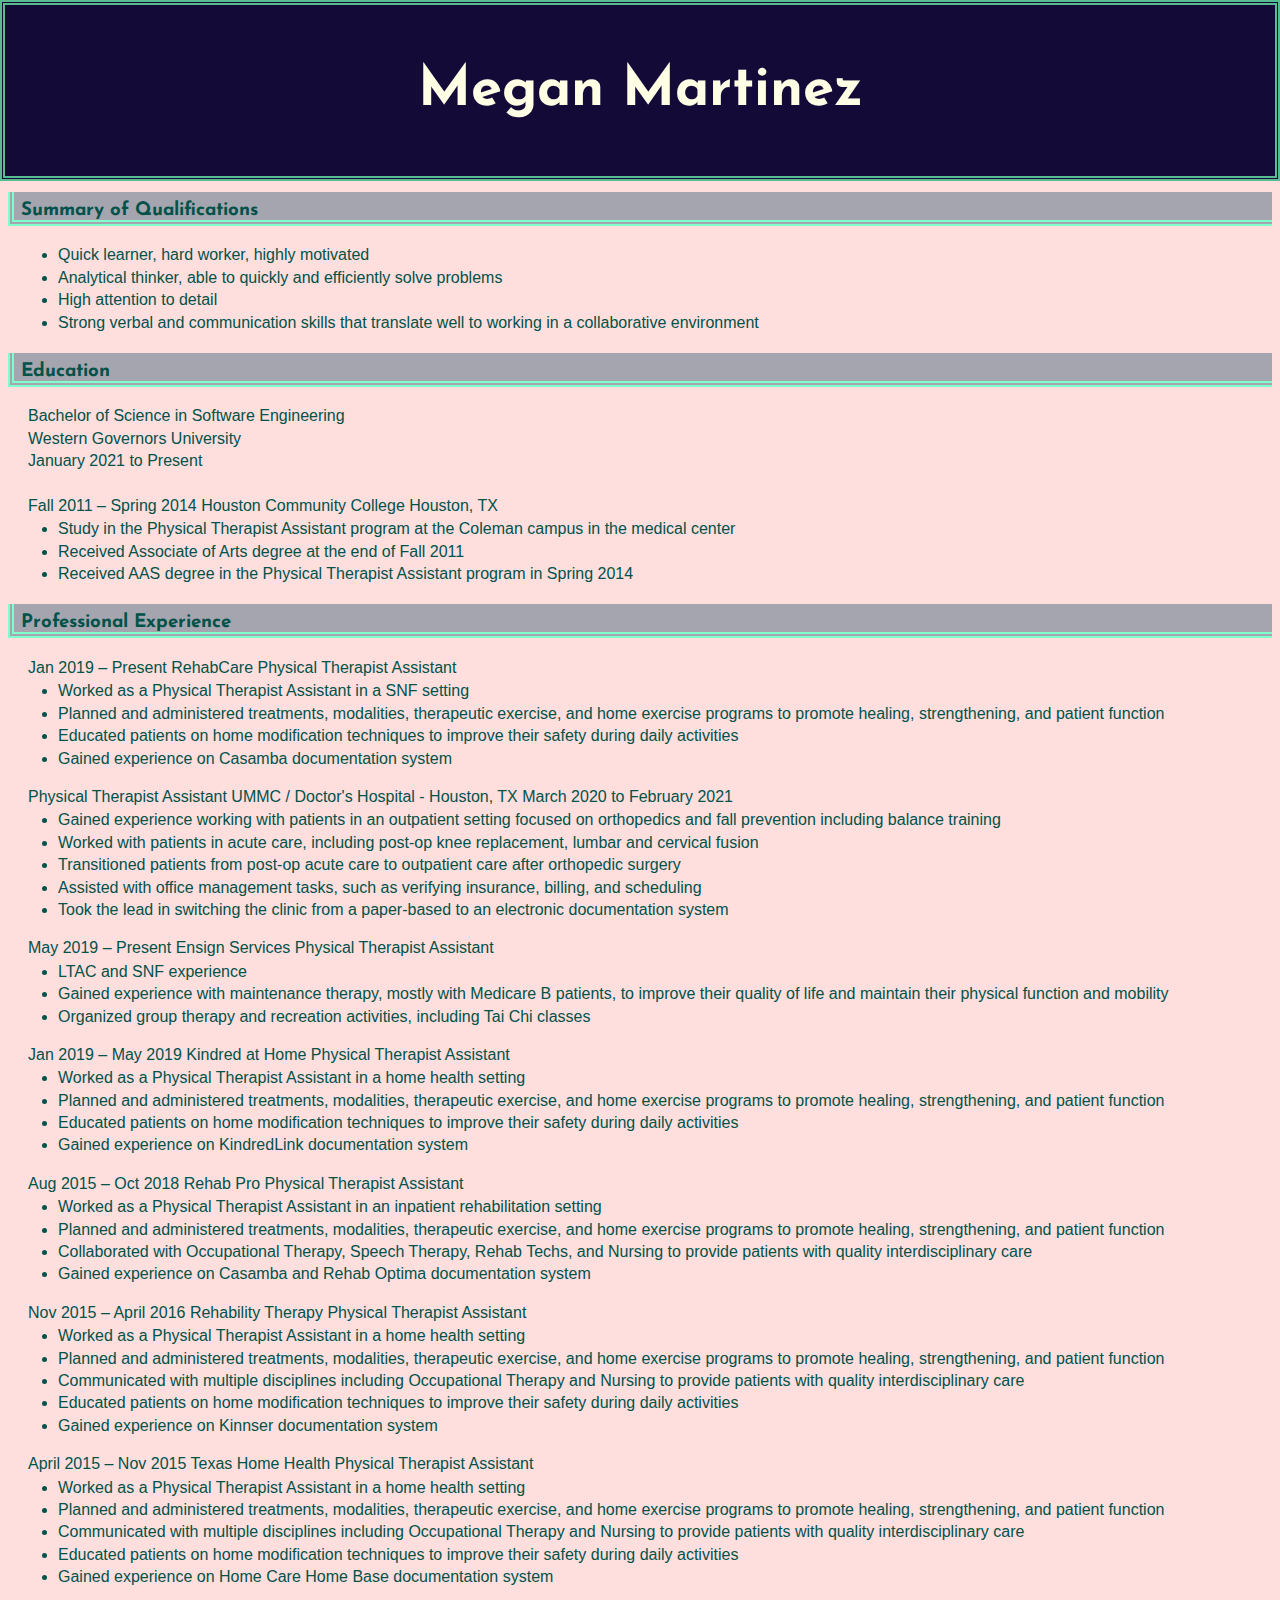
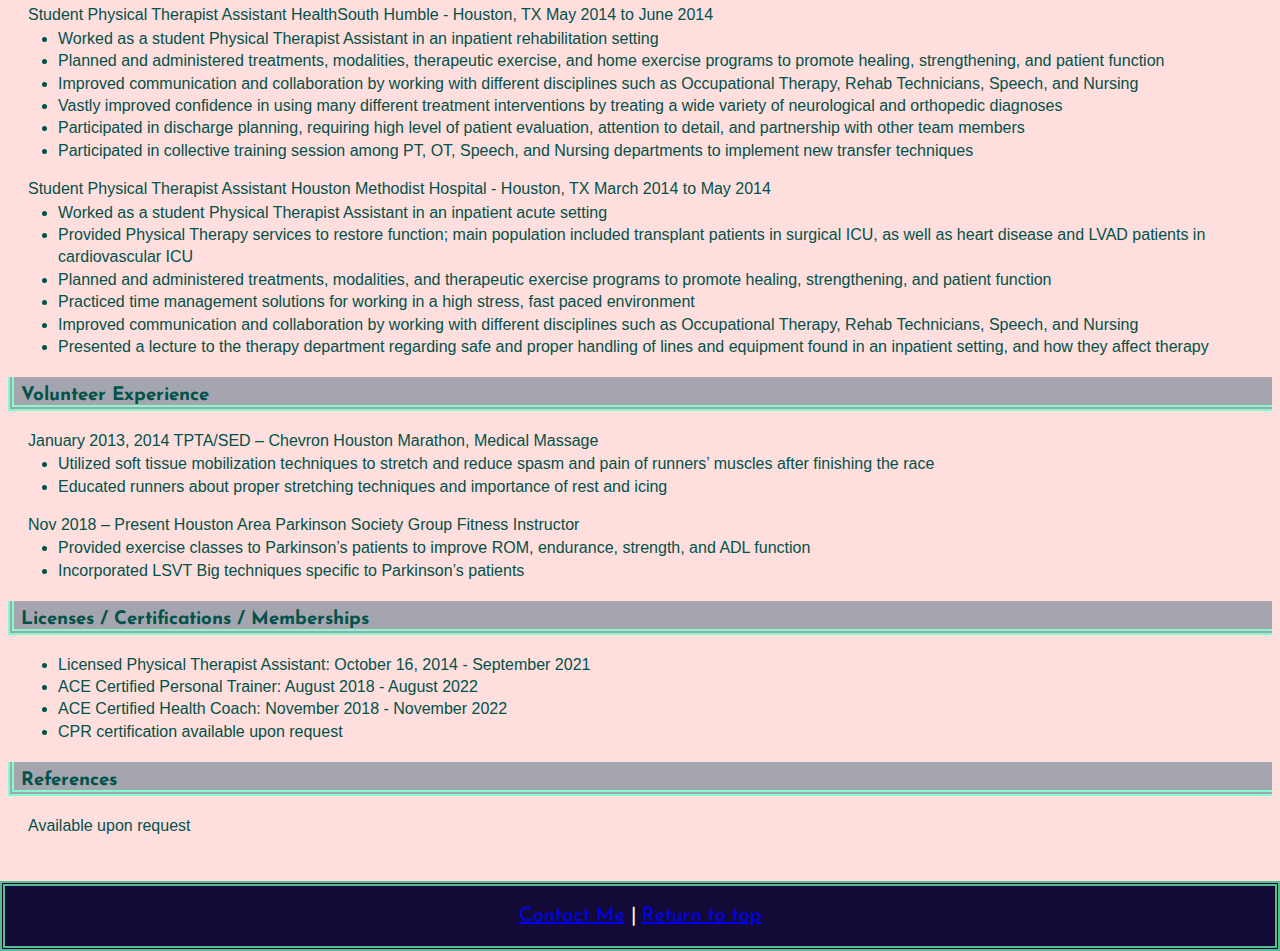
<file: index.html>
<!DOCTYPE html>
<html lang="en" dir="ltr">

<head>
  <meta charset="utf-8">
  <title>Megan's Personal Site</title>
  <link rel="stylesheet" href="indexStyles.css">
  <link rel="icon" href="images\plumeria_favicon.ico">
  <style>
    @import url('https://fonts.googleapis.com/css2?family=Josefin+Sans:wght@700&display=swap');
  </style>
</head>

<body>
  <a name="top"></a>

  <header>
    <h1>Megan Martinez</h1>
  </header>

  <h3>Summary of Qualifications</h3>
  <ul>
    <li>Quick learner, hard worker, highly motivated</li>
    <li>Analytical thinker, able to quickly and efficiently solve problems</li>
    <li>High attention to detail</li>
    <li>Strong verbal and communication skills that translate well to working in a collaborative environment</li>
  </ul>

  <h3>Education</h3>
  <p>Bachelor of Science in Software Engineering<br>Western Governors University<br />January 2021 to Present <br><br>
    Fall 2011 – Spring 2014 Houston Community College Houston, TX
  <ul>
    <li>Study in the Physical Therapist Assistant program at the Coleman campus in the medical center</li>
    <li>Received Associate of Arts degree at the end of Fall 2011</li>
    <li>Received AAS degree in the Physical Therapist Assistant program in Spring 2014</li>
  </ul>
  </p>


  <h3>Professional Experience</h3>
  <p> Jan 2019 – Present RehabCare Physical Therapist Assistant </p>
  <ul>
    <li>Worked as a Physical Therapist Assistant in a SNF setting</li>
    <li>Planned and administered treatments, modalities, therapeutic exercise, and home exercise programs to promote healing, strengthening, and patient function</li>
    <li>Educated patients on home modification techniques to improve their safety during daily activities</li>
    <li>Gained experience on Casamba documentation system</li>
  </ul>
  <p>Physical Therapist Assistant UMMC / Doctor's Hospital - Houston, TX March 2020 to February 2021</p>
  <ul>
    <li>Gained experience working with patients in an outpatient setting focused on orthopedics and fall
      prevention including balance training</li>
    <li>Worked with patients in acute care, including post-op knee replacement, lumbar and cervical fusion</li>
    <li>Transitioned patients from post-op acute care to outpatient care after orthopedic surgery</li>
    <li>Assisted with office management tasks, such as verifying insurance, billing, and scheduling</li>
    <li>Took the lead in switching the clinic from a paper-based to an electronic documentation system</li>
  </ul>
  <p>May 2019 – Present Ensign Services Physical Therapist Assistant</p>
  <ul>
    <li>LTAC and SNF experience</li>
    <li>Gained experience with maintenance therapy, mostly with Medicare B patients, to improve their quality
      of life and maintain their physical function and mobility</li>
    <li>Organized group therapy and recreation activities, including Tai Chi classes</li>
  </ul>
  <p>Jan 2019 – May 2019 Kindred at Home Physical Therapist Assistant</p>
  <ul>
    <li>Worked as a Physical Therapist Assistant in a home health setting</li>
    <li>Planned and administered treatments, modalities, therapeutic exercise, and home exercise programs to promote healing, strengthening, and patient function</li>
    <li>Educated patients on home modification techniques to improve their safety during daily activities</li>
    <li>Gained experience on KindredLink documentation system</li>
  </ul>
  <p>Aug 2015 – Oct 2018 Rehab Pro Physical Therapist Assistant</p>
  <ul>
    <li>Worked as a Physical Therapist Assistant in an inpatient rehabilitation setting</li>
    <li>Planned and administered treatments, modalities, therapeutic exercise, and home exercise programs to promote healing, strengthening, and patient function</li>
    <li>Collaborated with Occupational Therapy, Speech Therapy, Rehab Techs, and Nursing to provide patients with quality interdisciplinary care</li>
    <li>Gained experience on Casamba and Rehab Optima documentation system</li>
  </ul>
  <p>Nov 2015 – April 2016 Rehability Therapy Physical Therapist Assistant</p>
  <ul>
    <li>Worked as a Physical Therapist Assistant in a home health setting</li>
    <li>Planned and administered treatments, modalities, therapeutic exercise, and home exercise programs to promote healing, strengthening, and patient function</li>
    <li>Communicated with multiple disciplines including Occupational Therapy and Nursing to provide patients with quality interdisciplinary care</li>
    <li>Educated patients on home modification techniques to improve their safety during daily activities</li>
    <li>Gained experience on Kinnser documentation system</li>
  </ul>
  <p>April 2015 – Nov 2015 Texas Home Health Physical Therapist Assistant</p>
  <ul>
    <li>Worked as a Physical Therapist Assistant in a home health setting</li>
    <li>Planned and administered treatments, modalities, therapeutic exercise, and home exercise programs to promote healing, strengthening, and patient function</li>
    <li>Communicated with multiple disciplines including Occupational Therapy and Nursing to provide patients with quality interdisciplinary care</li>
    <li>Educated patients on home modification techniques to improve their safety during daily activities</li>
    <li>Gained experience on Home Care Home Base documentation system</li>
  </ul>
  <p>Student Physical Therapist Assistant HealthSouth Humble - Houston, TX May 2014 to June 2014</p>
  <ul>
    <li>Worked as a student Physical Therapist Assistant in an inpatient rehabilitation setting</li>
    <li>Planned and administered treatments, modalities, therapeutic exercise, and home exercise programs
      to promote healing, strengthening, and patient function</li>
    <li>Improved communication and collaboration by working with different disciplines such as Occupational
      Therapy, Rehab Technicians, Speech, and Nursing</li>
    <li>Vastly improved confidence in using many different treatment interventions by treating a wide variety
      of neurological and orthopedic diagnoses</li>
    <li>Participated in discharge planning, requiring high level of patient evaluation, attention to detail, and
      partnership with other team members</li>
    <li>Participated in collective training session among PT, OT, Speech, and Nursing departments to
      implement new transfer techniques</li>
  </ul>
  <p>Student Physical Therapist Assistant Houston Methodist Hospital - Houston, TX March 2014 to May 2014</p>
  <ul>
    <li>Worked as a student Physical Therapist Assistant in an inpatient acute setting</li>
    <li>Provided Physical Therapy services to restore function; main population included transplant patients in
      surgical ICU, as well as heart disease and LVAD patients in cardiovascular ICU</li>
    <li>Planned and administered treatments, modalities, and therapeutic exercise programs to promote
      healing, strengthening, and patient function</li>
    <li>Practiced time management solutions for working in a high stress, fast paced environment</li>
    <li>Improved communication and collaboration by working with different disciplines such as Occupational
      Therapy, Rehab Technicians, Speech, and Nursing</li>
    <li>Presented a lecture to the therapy department regarding safe and proper handling of lines and
      equipment found in an inpatient setting, and how they affect therapy</li>
  </ul>


  <h3>Volunteer Experience</h3>
  <p>January 2013, 2014 TPTA/SED – Chevron Houston Marathon, Medical Massage</p>
  <ul>
    <li>Utilized soft tissue mobilization techniques to stretch and reduce spasm and pain of runners’ muscles after finishing the race</li>
    <li>Educated runners about proper stretching techniques and importance of rest and icing</li>
  </ul>
  <p>Nov 2018 – Present Houston Area Parkinson Society Group Fitness Instructor</p>
  <ul>
    <li>Provided exercise classes to Parkinson’s patients to improve ROM, endurance, strength, and ADL function</li>
    <li>Incorporated LSVT Big techniques specific to Parkinson’s patients</li>
  </ul>



  <h3>Licenses / Certifications / Memberships</h3>
  <ul>
    <li>Licensed Physical Therapist Assistant: October 16, 2014 - September 2021</li>
    <li>ACE Certified Personal Trainer: August 2018 - August 2022</li>
    <li>ACE Certified Health Coach: November 2018 - November 2022</li>
    <li>CPR certification available upon request</li>
  </ul>


  <h3>References</h3>
  <p>Available upon request</p>

  <br><br>


  <footer>
    <a href="contactInfo.html">Contact Me</a> |
    <a href="#top">Return to top</a>
  </footer>





</body>

</html>
</file>
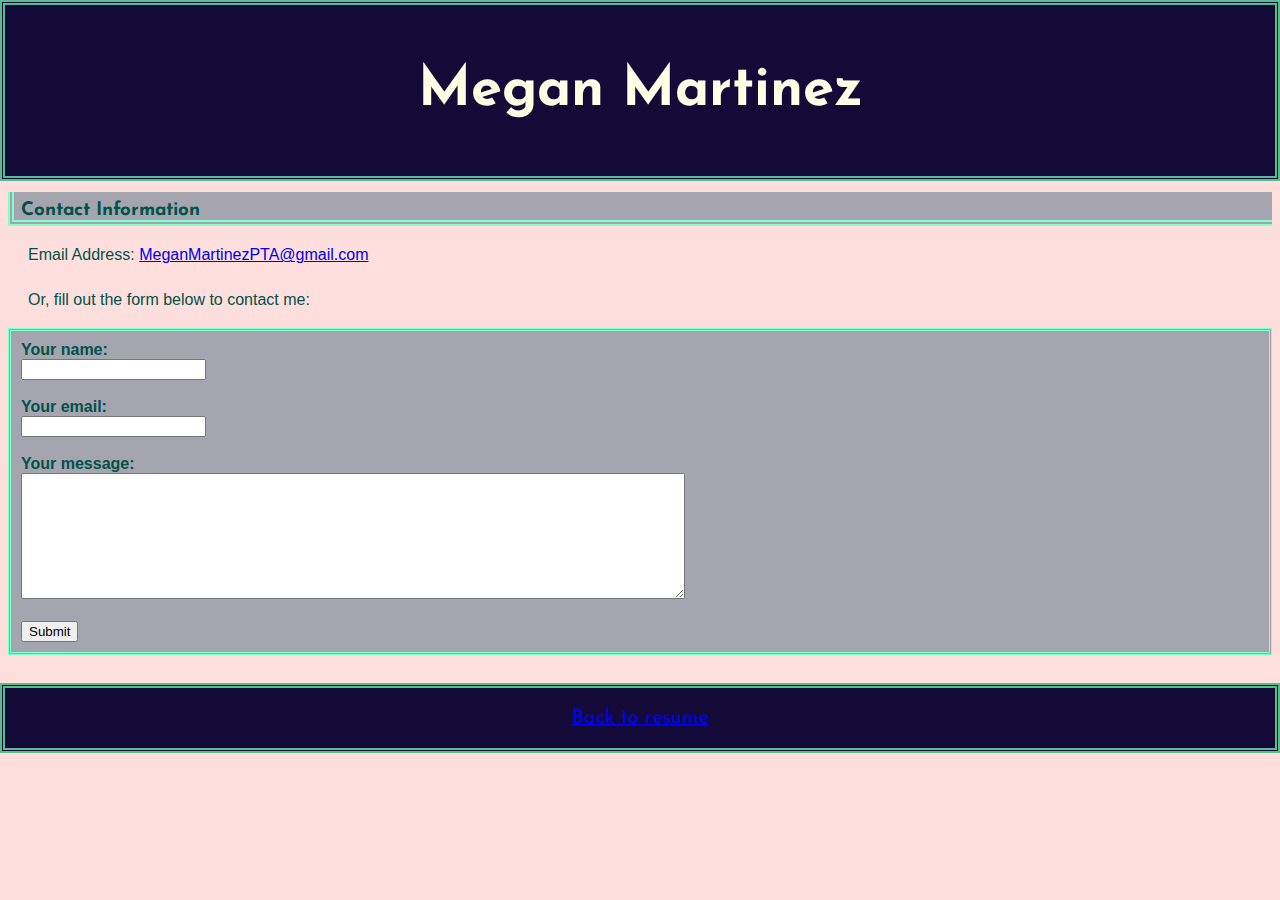
<file: contactInfo.html>
<!DOCTYPE html>
<html lang="en" dir="ltr">

<head>
  <meta charset="utf-8">
  <title>My Contact Information</title>
  <link rel="stylesheet" href="indexStyles.css">
  <style>
    @import url('https://fonts.googleapis.com/css2?family=Josefin+Sans:wght@700&display=swap');
  </style>
</head>


<body>

  <header>
    <h1>Megan Martinez</h1>
  </header>

  <h3>Contact Information</h3>
  <p>
    Email Address: <a href="mailto:MeganMartinezPTA@gmail.com?subject=Recruitment">MeganMartinezPTA@gmail.com</a><br>
    <br>Or, fill out the form below to contact me:<br>
  </p>

  <form action="mailTo:MeganMartinezPTA@gmail.com?subject=contactForm" method="post">
    <label for="userName">Your name: </label><br>
    <input type="text" name="userName" value="">
    <br><br>
    <label for="userEmail">Your email: </label><br>
    <input type="email" name="userEmail" value="">
    <br><br>
    <label for="userMessage">Your message: </label><br>
    <textarea name="userMessage" rows="8" cols="80"></textarea>
    <br><br>
    <input type="submit">
  </form>



  <br><br>

  <footer>
    <a href="index.html">Back to resume</a>
  </footer>


</body>


</html>
</file>
<file: indexStyles.css>
:root {
  --offWhite: #F8FBEA;
  --green: #B8D93F;
  --purple: #4E2EDC;
  --orange: #FD6717;
  --darkPurple: #130A38;
  --mint: #80ffcc;
  --mint2: #80ffdf;
  --lightTeal: #009999;
  --lighterTeal: #00b3b3;
  --rose: #ff8080;
  --rose2: #ffdede;
  --seafoamGreen: #80ffaa;
  --skyBlue: #00bfff;
  --cream: #ffffe6;
  --feather: #77C9D4;
  --marine: #57BC90;
  --forest: #015249;
  --sleekGray: #A5A5AF;
}

header {
  text-align: center;
  background-color: var(--darkPurple);
  color: var(--cream);
  padding: 20px;
  border: 5px double var(--marine);
  margin: -8px;
  font-size: 28px;
  font-family: 'Josefin Sans', sans-serif;
}

footer {
  text-align: center;
  background-color: var(--darkPurple);
  color: var(--cream);
  padding: 20px;
  border: 5px double var(--marine);
  margin: -8px;
  font-size: 20px;
  font-family: 'Josefin Sans', sans-serif;

}

h3 {
  color: var(--forest);
  background-color: var(--sleekGray);
  border-bottom: 6px double var(--mint);
  border-left: 6px double var(--mint);
  padding-left: 7px;
  padding-top: 9px;
  font-family: 'Josefin Sans', sans-serif;
}

body {
  background-color: var(--rose2);
  font-family: calibri, sans-serif;
  color: var(--forest);
}

p {
  line-height: 1.4;
  margin-left: 20px;
}

ul {
  line-height: 1.4;
  margin-left: 10px;
}

p + ul {
  margin-top: -15px;
}

form {
  border: 3px double var(--mint);
  background-color: var(--sleekGray);
  padding: 10px;
  font-weight: bold;
}

/* a:link {
  color: var(--mint2);
}
a:visited {
  color: var(--sleekGray);
} */
</file>
